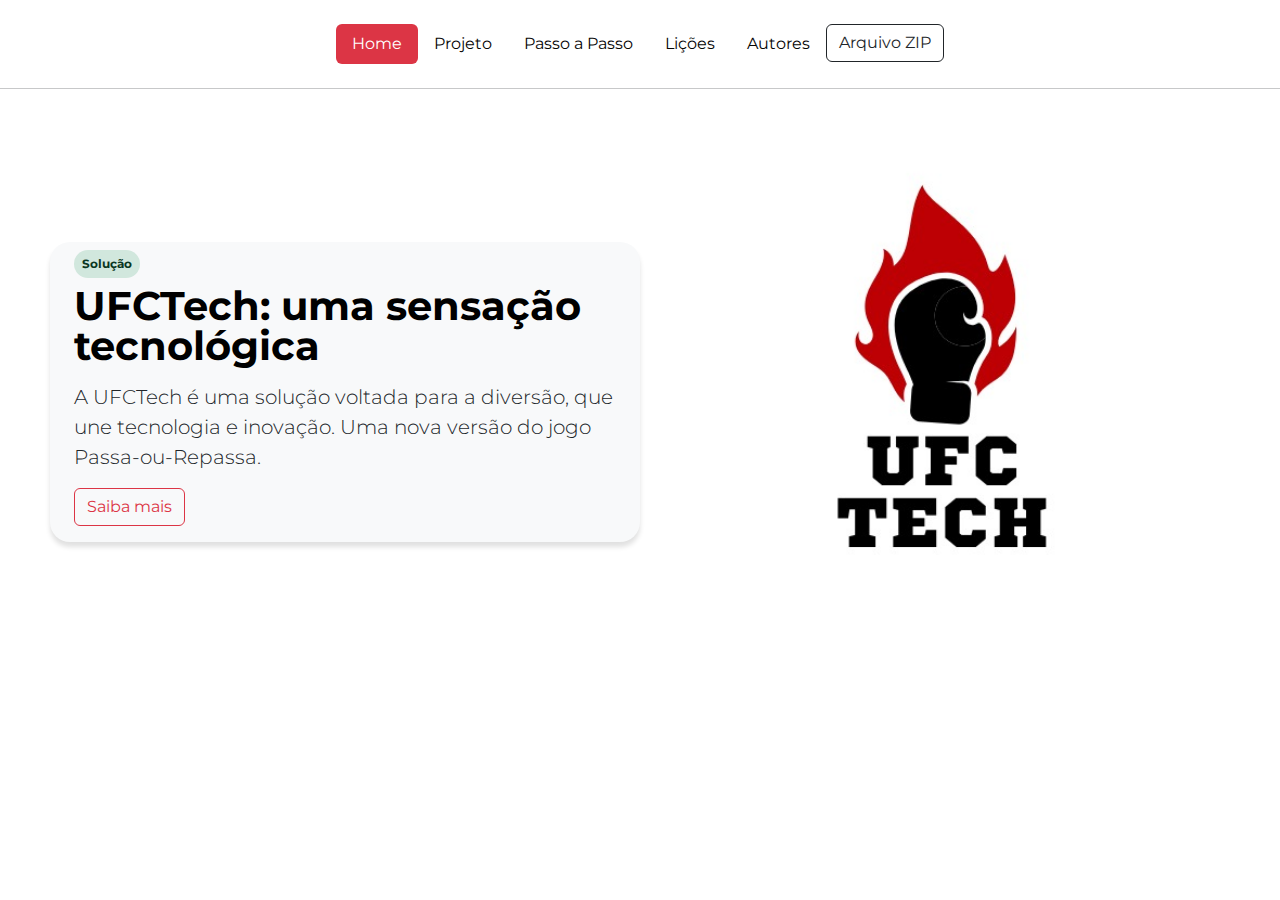
<file: index.html>
<!DOCTYPE html>
<html lang="en">
<head>
    <meta charset="UTF-8">
    <meta name="viewport" content="width=device-width, initial-scale=1.0">
    <link rel="stylesheet" href="assets/main.css">
    <link href="https://fonts.googleapis.com/css2?family=Montserrat:wght@400;500;700&display=swap" rel="stylesheet">
    <link href="https://cdn.jsdelivr.net/npm/bootstrap@5.3.3/dist/css/bootstrap.min.css" rel="stylesheet" integrity="sha384-QWTKZyjpPEjISv5WaRU9OFeRpok6YctnYmDr5pNlyT2bRjXh0JMhjY6hW+ALEwIH" crossorigin="anonymous">
    <title>UFCTech</title>
</head>
<body>
    <main>
        <header>
            <nav class="barra-navegacao">
                <div class="container">
                    <header class="d-flex justify-content-center py-2 mt-3">
                      <ul class="nav nav-pills">
                        <li class="nav-item"><a href="index.html" class="nav-link active bg-danger" aria-current="page">Home</a></li>
                        <li class="nav-item"><a href="projeto.html" class="nav-link" style="color: #050505;" aria-current="page">Projeto</a></li>
                        <li class="nav-item"><a href="passo.html" class="nav-link" style="color: #050505;">Passo a Passo</a></li>
                        <li class="nav-item"><a href="licoes.html" class="nav-link" style="color: #050505;">Lições</a></li>
                        <li class="nav-item"><a href="autores.html" class="nav-link" style="color: #050505;">Autores</a></li>
                        <li class="nav-item"><a href="projeto/PassaOuRepassa-Arduino-main.zip" download class="btn btn-outline-dark">Arquivo ZIP</a></li>
                      </ul>
                    </header>
                  </div>
                  <hr>                                
            </nav>
        </header>

        <div class="container col-xxl-8 px-1 pt-2">
            <div class="row flex-lg-row-reverse align-items-center g-5 py-2">
              <div id="background-img" class="col-10 col-sm-8 col-lg-6">
                <img src="img/PHOTO-2024-10-31-19-24-08.jpg" class="d-block mx-lg-auto img-fluid" alt="UFCTech Logo" width="700" height="500" loading="lazy">
              </div>
              <div class="col-lg-6 bg-light pb-3 cabecalho-1">
                <div class="d-flex gap-2 justify-content-left py-2">
                    <span class="badge bg-success-subtle text-success-emphasis rounded-pill py-2 px-2">Solução</span>
                </div>
                <h2 class="display-6 fw-bold text-body-emphasis lh-1 mb-3">UFCTech: uma sensação tecnológica</h2>
                <p class="lead">A UFCTech é uma solução voltada para a diversão, que une tecnologia e inovação. Uma nova versão do jogo Passa-ou-Repassa. </p>
                <div class="d-grid gap-2 d-md-flex justify-content-md-start">
                  <a href="projeto.html" class="btn btn-md btn-outline-danger">Saiba mais</a>
                </div>
              </div>
            </div>
        </div>

    </main>
    <script src="https://cdn.jsdelivr.net/npm/bootstrap@5.3.3/dist/js/bootstrap.bundle.min.js" integrity="sha384-YvpcrYf0tY3lHB60NNkmXc5s9fDVZLESaAA55NDzOxhy9GkcIdslK1eN7N6jIeHz" crossorigin="anonymous"></script>
</body>
</html>
</file>
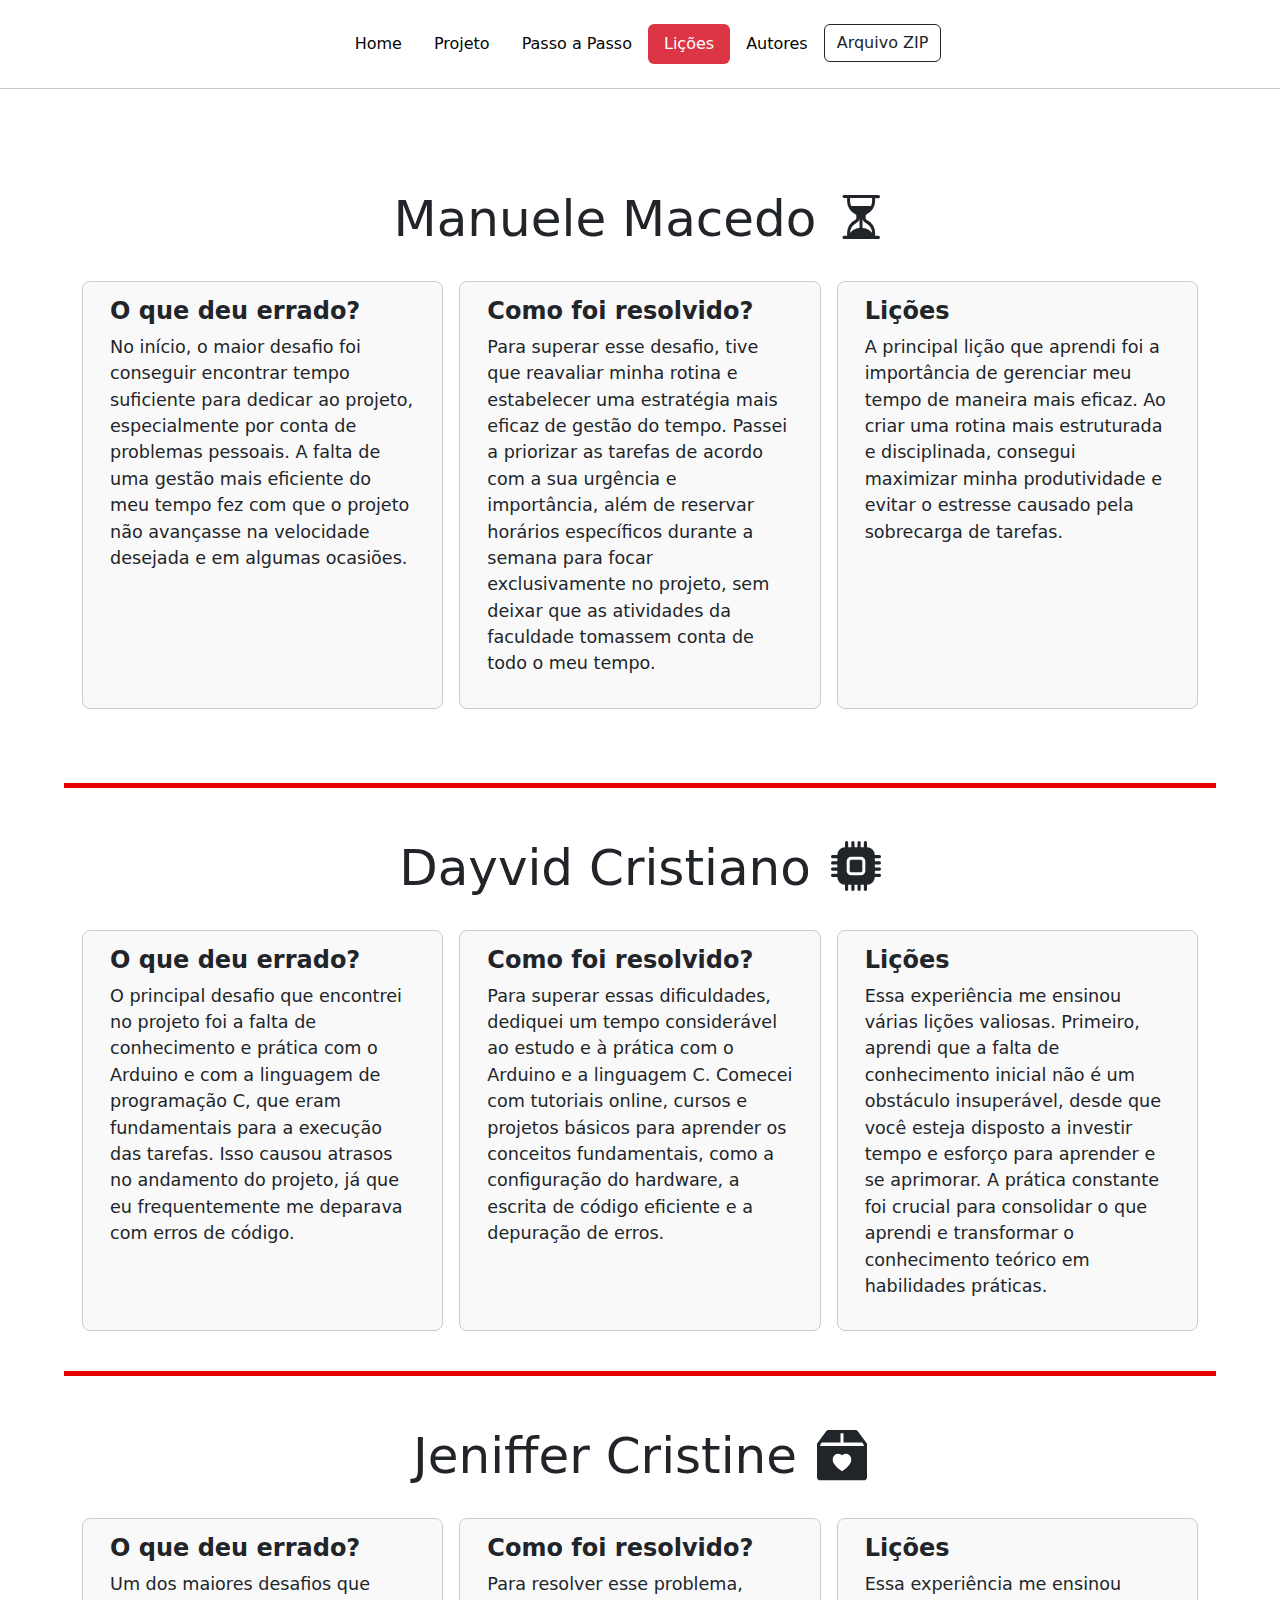
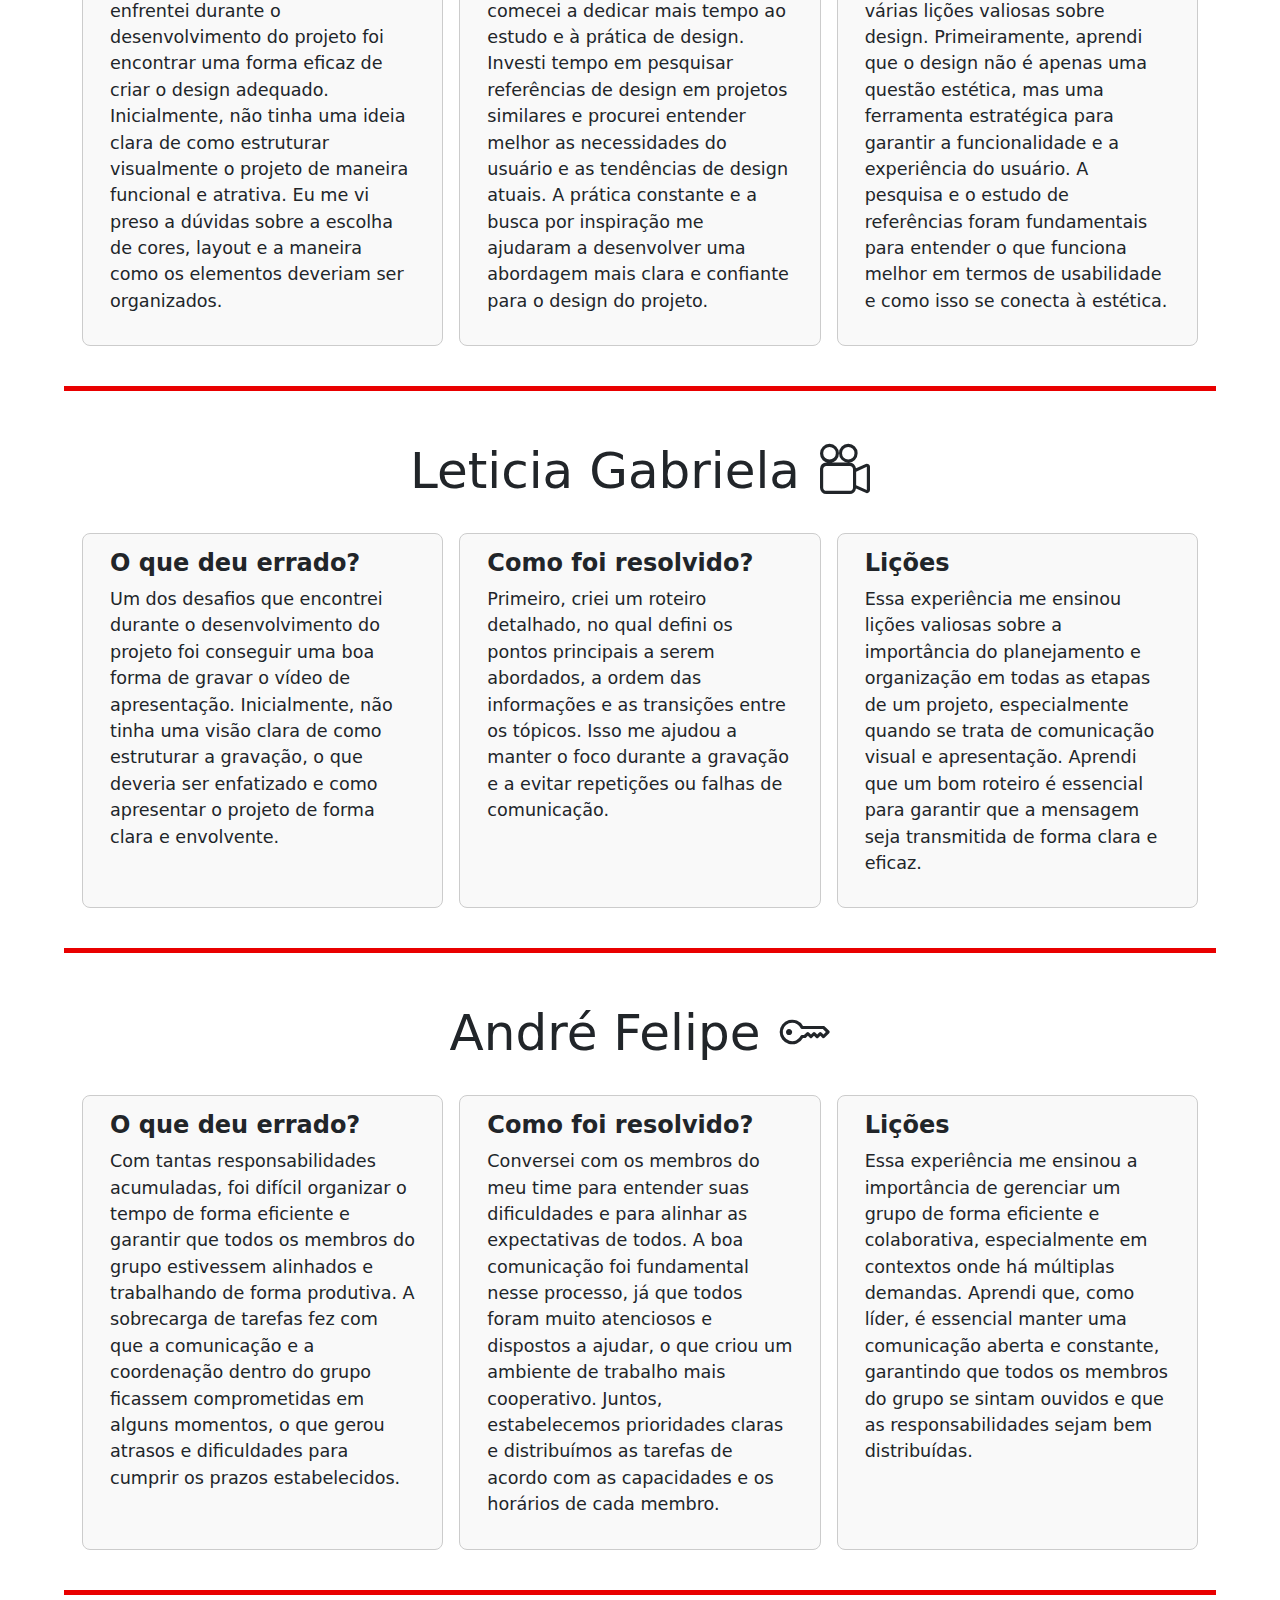
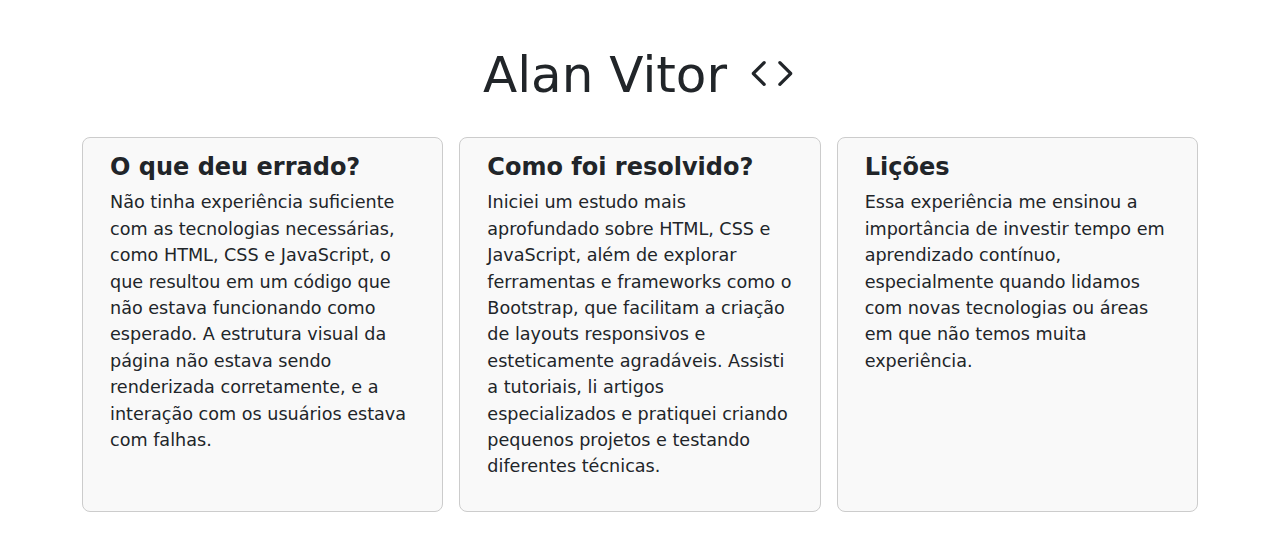
<file: licoes.html>
<!DOCTYPE html>
<html lang="en">
<head>
    <meta charset="UTF-8">
    <meta name="viewport" content="width=device-width, initial-scale=1.0">
    <title>Projeto</title>
    <link href="https://fonts.googleapis.com/css2?family=Montserrat:wght@400;500;700&display=swap" rel="stylesheet">
    <link href="https://cdn.jsdelivr.net/npm/bootstrap@5.3.3/dist/css/bootstrap.min.css" rel="stylesheet" integrity="sha384-QWTKZyjpPEjISv5WaRU9OFeRpok6YctnYmDr5pNlyT2bRjXh0JMhjY6hW+ALEwIH" crossorigin="anonymous">
    <link rel="stylesheet" href="https://cdn.jsdelivr.net/npm/bootstrap-icons@1.11.3/font/bootstrap-icons.min.css">
    <style>
        .bord {
            border: 1px solid #ccc; /* Cor e espessura da borda */
            border-radius: 8px; /* Cantos arredondados */
            padding: 15px; /* Espaçamento interno */
            background-color: #f9f9f9; /* Cor de fundo leve */
        }

        h1 {
            font-size: 1.5rem; /* Tamanho do título ajustado */
        }

        p {
            font-size: 1.1rem; /* Tamanho do parágrafo reduzido */
            display: flex;
            align-items: center;
            justify-content: center;
        }
    </style>
</head>
<body>
  <header>
    <nav class="barra-navegacao">
        <div class="container">
            <header class="d-flex justify-content-center py-2 mt-3">
              <ul class="nav nav-pills">
                <li class="nav-item"><a href="index.html" class="nav-link" style="color: #050505;" aria-current="page">Home</a></li>
                <li class="nav-item"><a href="projeto.html" class="nav-link" style="color: #050505;">Projeto</a></li>
                <li class="nav-item"><a href="passo.html" class="nav-link" style="color: #050505;">Passo a Passo</a></li>
                <li class="nav-item"><a href="licoes.html" class="nav-link active bg-danger" aria-current="page">Lições</a></li>
                <li class="nav-item"><a href="autores.html" class="nav-link" style="color: #050505;">Autores</a></li>
                <li class="nav-item"><a href="projeto/PassaOuRepassa-Arduino-main.zip" download class="btn btn-outline-dark">Arquivo ZIP</a></li>
              </ul>
            </header>
        </div> 
        <hr>                           
    </nav>
  </header>

  <main>
      <h1 style="justify-content: center; display: flex; font-size: 50px; margin-top: 100px;" >Manuele Macedo<i class="bi bi-hourglass-split" style="margin-left: 20px;"></i></h1>
    <div class="container py-4" style="display: flex; gap: 1rem; align-items: stretch; margin-bottom: 50px;">

      <!-- Primeiro bloco -->
      <div class="bord" style="max-width: 550px; flex: 1;">
        <div class="container-fluid">
          <h1 class="fw-bold">O que deu errado?</h1>
          <p>No início, o maior desafio foi conseguir encontrar tempo suficiente para dedicar ao projeto, especialmente por conta de problemas pessoais. A falta de uma gestão mais eficiente do meu tempo fez com que o projeto não avançasse na velocidade desejada e em algumas ocasiões.</p>
        </div>
      </div>

      <!-- Segundo bloco -->
      <div class="bord" style="max-width: 550px; flex: 1;">
        <div class="container-fluid">
          <h1 class="fw-bold">Como foi resolvido?</h1>
          <p>Para superar esse desafio, tive que reavaliar minha rotina e estabelecer uma estratégia mais eficaz de gestão do tempo. Passei a priorizar as tarefas de acordo com a sua urgência e importância, além de reservar horários específicos durante a semana para focar exclusivamente no projeto, sem deixar que as atividades da faculdade tomassem conta de todo o meu tempo.</p>
        </div>
      </div>

      <!-- Terceiro bloco -->
      <div class="bord" style="max-width: 550px; flex: 1;">
        <div class="container-fluid">
          <h1 class="fw-bold">Lições</h1>
          <p>A principal lição que aprendi foi a importância de gerenciar meu tempo de maneira mais eficaz. Ao criar uma rotina mais estruturada e disciplinada, consegui maximizar minha produtividade e evitar o estresse causado pela sobrecarga de tarefas.</p>
        </div>
      </div>
    </div>

    <hr style="width: 90%; justify-self: center; border-top: 5px solid rgb(233, 0, 0); opacity: 100%;">

    <h1 style="justify-content: center; display: flex; font-size: 50px; margin-top: 50px;" >Dayvid Cristiano<i class="bi bi-cpu-fill" style="margin-left: 20px;"></i></h1>
    <div class="container py-4" style="display: flex; gap: 1rem; align-items: stretch;">

      <!-- Primeiro bloco -->
      <div class="bord" style="max-width: 550px; flex: 1;">
        <div class="container-fluid">
          <h1 class="fw-bold">O que deu errado?</h1>
          <p>O principal desafio que encontrei no projeto foi a falta de conhecimento e prática com o Arduino e com a linguagem de programação C, que eram fundamentais para a execução das tarefas. Isso causou atrasos no andamento do projeto, já que eu frequentemente me deparava com erros de código.</p>
        </div>
      </div>

      <!-- Segundo bloco -->
      <div class="bord" style="max-width: 550px; flex: 1;">
        <div class="container-fluid">
          <h1 class="fw-bold">Como foi resolvido?</h1>
          <p>Para superar essas dificuldades, dediquei um tempo considerável ao estudo e à prática com o Arduino e a linguagem C. Comecei com tutoriais online, cursos e projetos básicos para aprender os conceitos fundamentais, como a configuração do hardware, a escrita de código eficiente e a depuração de erros. </p>
        </div>
      </div>

      <!-- Terceiro bloco -->
      <div class="bord" style="max-width: 550px; flex: 1;">
        <div class="container-fluid">
          <h1 class="fw-bold">Lições</h1>
          <p>Essa experiência me ensinou várias lições valiosas. Primeiro, aprendi que a falta de conhecimento inicial não é um obstáculo insuperável, desde que você esteja disposto a investir tempo e esforço para aprender e se aprimorar. A prática constante foi crucial para consolidar o que aprendi e transformar o conhecimento teórico em habilidades práticas.</p>
        </div>
      </div>
    </div>

    <hr style="width: 90%; justify-self: center; border-top: 5px solid rgb(233, 0, 0); opacity: 100%;">

    <h1 style="justify-content: center; display: flex; font-size: 50px; margin-top: 50px;" >Jeniffer Cristine<i class="bi bi-box2-heart-fill" style="margin-left: 20px;"></i></h1>
    <div class="container py-4" style="display: flex; gap: 1rem; align-items: stretch;">

      <!-- Primeiro bloco -->
      <div class="bord" style="max-width: 550px; flex: 1;">
        <div class="container-fluid">
          <h1 class="fw-bold">O que deu errado?</h1>
          <p>Um dos maiores desafios que enfrentei durante o desenvolvimento do projeto foi encontrar uma forma eficaz de criar o design adequado. Inicialmente, não tinha uma ideia clara de como estruturar visualmente o projeto de maneira funcional e atrativa. Eu me vi preso a dúvidas sobre a escolha de cores, layout e a maneira como os elementos deveriam ser organizados.</p>
        </div>
      </div>

      <!-- Segundo bloco -->
      <div class="bord" style="max-width: 550px; flex: 1;">
        <div class="container-fluid">
          <h1 class="fw-bold">Como foi resolvido?</h1>
          <p>Para resolver esse problema, comecei a dedicar mais tempo ao estudo e à prática de design. Investi tempo em pesquisar referências de design em projetos similares e procurei entender melhor as necessidades do usuário e as tendências de design atuais. A prática constante e a busca por inspiração me ajudaram a desenvolver uma abordagem mais clara e confiante para o design do projeto.</p>
        </div>
      </div>

      <!-- Terceiro bloco -->
      <div class="bord" style="max-width: 550px; flex: 1;">
        <div class="container-fluid">
          <h1 class="fw-bold">Lições</h1>
          <p>Essa experiência me ensinou várias lições valiosas sobre design. Primeiramente, aprendi que o design não é apenas uma questão estética, mas uma ferramenta estratégica para garantir a funcionalidade e a experiência do usuário. A pesquisa e o estudo de referências foram fundamentais para entender o que funciona melhor em termos de usabilidade e como isso se conecta à estética.</p>
        </div>
      </div>
    </div>

    <hr style="width: 90%; justify-self: center; border-top: 5px solid rgb(233, 0, 0); opacity: 100%;">

    <h1 style="justify-content: center; display: flex; font-size: 50px; margin-top: 50px;" >Leticia Gabriela<i class="bi bi-camera-reels" style="margin-left: 20px;"></i></h1>
    <div class="container py-4" style="display: flex; gap: 1rem; align-items: stretch;">

      <!-- Primeiro bloco -->
      <div class="bord" style="max-width: 550px; flex: 1;">
        <div class="container-fluid">
          <h1 class="fw-bold">O que deu errado?</h1>
          <p>Um dos desafios que encontrei durante o desenvolvimento do projeto foi conseguir uma boa forma de gravar o vídeo de apresentação. Inicialmente, não tinha uma visão clara de como estruturar a gravação, o que deveria ser enfatizado e como apresentar o projeto de forma clara e envolvente.</p>
        </div>
      </div>

      <!-- Segundo bloco -->
      <div class="bord" style="max-width: 550px; flex: 1;">
        <div class="container-fluid">
          <h1 class="fw-bold">Como foi resolvido?</h1>
          <p>Primeiro, criei um roteiro detalhado, no qual defini os pontos principais a serem abordados, a ordem das informações e as transições entre os tópicos. Isso me ajudou a manter o foco durante a gravação e a evitar repetições ou falhas de comunicação.</p>
        </div>
      </div>

      <!-- Terceiro bloco -->
      <div class="bord" style="max-width: 550px; flex: 1;">
        <div class="container-fluid">
          <h1 class="fw-bold">Lições</h1>
          <p>Essa experiência me ensinou lições valiosas sobre a importância do planejamento e organização em todas as etapas de um projeto, especialmente quando se trata de comunicação visual e apresentação. Aprendi que um bom roteiro é essencial para garantir que a mensagem seja transmitida de forma clara e eficaz.</p>
        </div>
      </div>
    </div>

    <hr style="width: 90%; justify-self: center; border-top: 5px solid rgb(233, 0, 0); opacity: 100%;">

    <h1 style="justify-content: center; display: flex; font-size: 50px; margin-top: 50px;" >André Felipe<i class="bi bi-key" style="margin-left: 20px;"></i></h1>
    <div class="container py-4" style="display: flex; gap: 1rem; align-items: stretch;">

      <!-- Primeiro bloco -->
      <div class="bord" style="max-width: 550px; flex: 1;">
        <div class="container-fluid">
          <h1 class="fw-bold">O que deu errado?</h1>
          <p>Com tantas responsabilidades acumuladas, foi difícil organizar o tempo de forma eficiente e garantir que todos os membros do grupo estivessem alinhados e trabalhando de forma produtiva. A sobrecarga de tarefas fez com que a comunicação e a coordenação dentro do grupo ficassem comprometidas em alguns momentos, o que gerou atrasos e dificuldades para cumprir os prazos estabelecidos.</p>
        </div>
      </div>

      <!-- Segundo bloco -->
      <div class="bord" style="max-width: 550px; flex: 1;">
        <div class="container-fluid">
          <h1 class="fw-bold">Como foi resolvido?</h1>
          <p>Conversei com os membros do meu time para entender suas dificuldades e para alinhar as expectativas de todos. A boa comunicação foi fundamental nesse processo, já que todos foram muito atenciosos e dispostos a ajudar, o que criou um ambiente de trabalho mais cooperativo. Juntos, estabelecemos prioridades claras e distribuímos as tarefas de acordo com as capacidades e os horários de cada membro.</p>
        </div>
      </div>

      <!-- Terceiro bloco -->
      <div class="bord" style="max-width: 550px; flex: 1;">
        <div class="container-fluid">
          <h1 class="fw-bold">Lições</h1>
          <p>Essa experiência me ensinou a importância de gerenciar um grupo de forma eficiente e colaborativa, especialmente em contextos onde há múltiplas demandas. Aprendi que, como líder, é essencial manter uma comunicação aberta e constante, garantindo que todos os membros do grupo se sintam ouvidos e que as responsabilidades sejam bem distribuídas.</p>
        </div>
      </div>
    </div>

    <hr style="width: 90%; justify-self: center; border-top: 5px solid rgb(233, 0, 0); opacity: 100%;">

    <h1 style="justify-content: center; display: flex; font-size: 50px; margin-top: 50px;" >Alan Vitor<i class="bi bi-code" style="margin-left: 20px;"></i></h1>
    <div class="container py-4" style="display: flex; gap: 1rem; align-items: stretch;">

      <!-- Primeiro bloco -->
      <div class="bord" style="max-width: 550px; flex: 1;">
        <div class="container-fluid">
          <h1 class="fw-bold">O que deu errado?</h1>
          <p>Não tinha experiência suficiente com as tecnologias necessárias, como HTML, CSS e JavaScript, o que resultou em um código que não estava funcionando como esperado. A estrutura visual da página não estava sendo renderizada corretamente, e a interação com os usuários estava com falhas.</p>
        </div>
      </div>

      <!-- Segundo bloco -->
      <div class="bord" style="max-width: 550px; flex: 1;">
        <div class="container-fluid">
          <h1 class="fw-bold">Como foi resolvido?</h1>
          <p>Iniciei um estudo mais aprofundado sobre HTML, CSS e JavaScript, além de explorar ferramentas e frameworks como o Bootstrap, que facilitam a criação de layouts responsivos e esteticamente agradáveis. Assisti a tutoriais, li artigos especializados e pratiquei criando pequenos projetos e testando diferentes técnicas.</p>
        </div>
      </div>

      <!-- Terceiro bloco -->
      <div class="bord" style="max-width: 550px; flex: 1;">
        <div class="container-fluid">
          <h1 class="fw-bold">Lições</h1>
          <p>Essa experiência me ensinou a importância de investir tempo em aprendizado contínuo, especialmente quando lidamos com novas tecnologias ou áreas em que não temos muita experiência.</p>
        </div>
      </div>
    </div>
  </main>
  <script src="https://cdn.jsdelivr.net/npm/bootstrap@5.3.3/dist/js/bootstrap.bundle.min.js" integrity="sha384-YvpcrYf0tY3lHB60NNkmXc5s9fDVZLESaAA55NDzOxhy9GkcIdslK1eN7N6jIeHz" crossorigin="anonymous"></script>
</body>
</html>
</file>
<file: assets/main.css>
*{
    font-family: 'Montserrat', sans-serif;
    padding: 0;
    margin: 0;
    box-sizing: border-box;
    scroll-behavior: smooth;
}

.cartao{
    background-color: white;
    display: flex;
    flex-direction: column;
    align-items: center;
    padding: 1rem;
    width: 100%;
    color: #000;
    gap: 5px;
    margin: 1rem;
    transition: 0.5s;
}

.passo-estilo{
    margin: 100px 0 0 0; 
    border-top: 1px solid white; 
    padding: 10px 0 0 0;
}

.circle-frame {
    width: 200px; /* Largura da moldura */
    height: 200px; /* Altura da moldura */
    border: none; /* Espessura e cor da moldura */
    border-radius: 50%; /* Tornar a moldura circular */
    overflow: hidden; /* Ocultar partes externas da imagem */
    display: flex;
    justify-content: center;
    align-items: center;
}

.circle-frame img {
    width: 100%; /* Ajustar a largura da imagem */
    height: 100%; /* Ajustar a altura da imagem */
    object-fit: cover; /* Garantir que a imagem preencha o círculo */
}

.icone{
    font-size: 2.5rem;
    margin: 5px;
}

.cor{
    color: white;
}

.corzinha {
    background: linear-gradient(90deg, rgb(211, 35, 141) 0%, rgb(213, 103, 103) 35%, rgb(217, 19, 19) 100%);
    color: white;
}

.corzinha button {
    color: aliceblue;
}

.cabecalho-1{
    border-radius: 20px;
    box-shadow: 0px 5px 5px 0px #e1e1e1;

}

.conteudo{
    height: 90dvh;
    text-align: center;
    padding: 50px;
    display: flex;
    justify-content: center;
    align-items: center;
    flex-direction: column;
}

#title-palavra-chave{
    margin-bottom: 2rem;
}

.palavra-chave{
    background-color: rgb(240, 38, 38);
    padding: 0.5rem;
    color: white;
    margin: 20px;
    border-radius: 20px;
    width: 200px;
}

.palavra-chave:hover{
    cursor: default;
}
</file>
